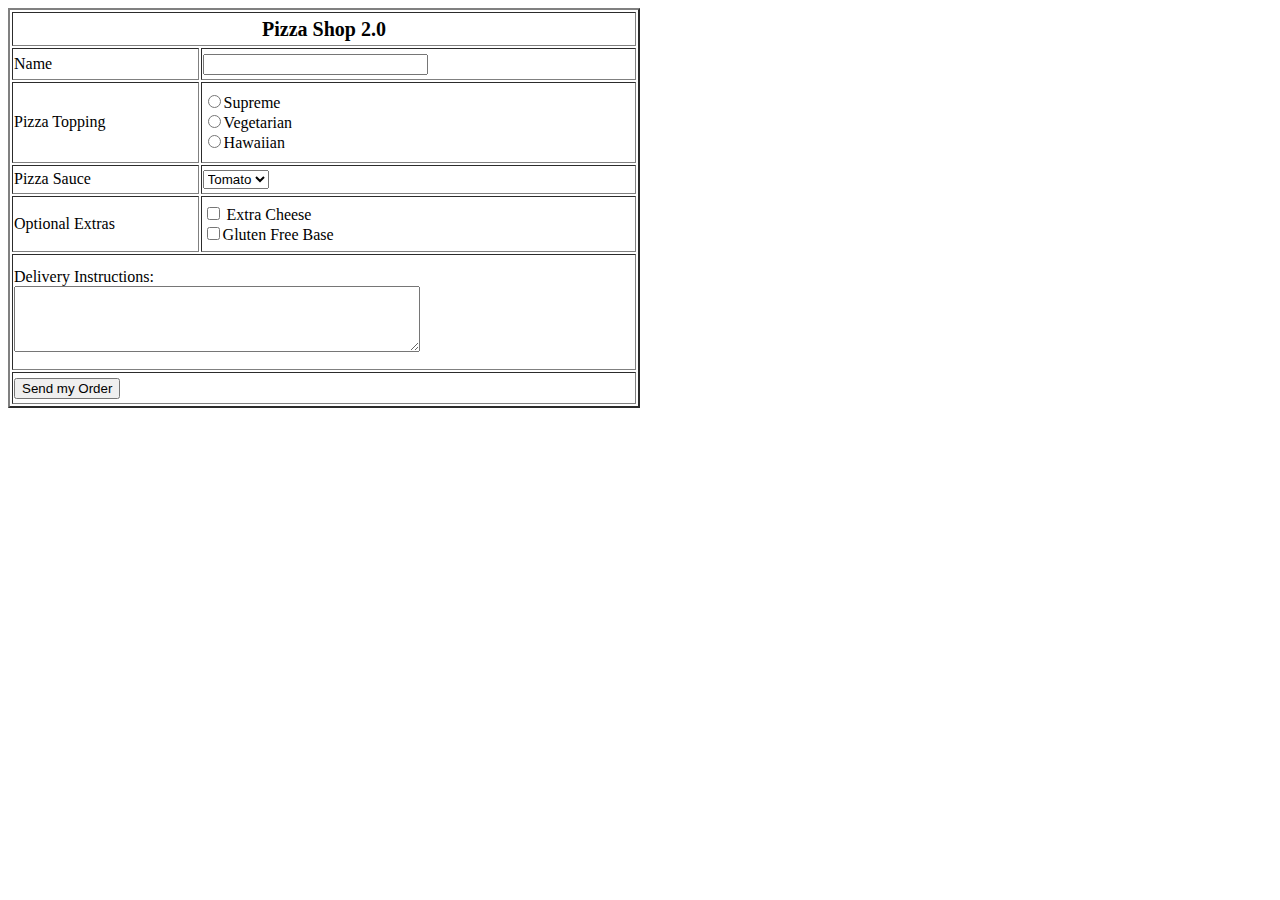
<file: laba3/index.html>
<!DOCTYPE html>
<html lang="en">
	<head>
		<meta charset="UTF-8" />
		<meta http-equiv="X-UA-Compatible" content="IE=edge" />
		<meta name="viewport" content="width=device-width, initial-scale=1.0" />
		<title>laba3</title>
		<style>
			table {
				height: 400px;
				width: 50%;
			}
			.head {
				font-weight: bold;
				text-align: center;
				font-size: 20px;
			}
			.zona {
				height: 60px;
				width: 400px;
			}
		</style>
	</head>
	<body>
		<form>
			<table border="2">
				<tr>
					<td class="head" colspan="2">Pizza Shop 2.0</td>
				</tr>
				<tr>
					<td width="30%">Name</td>
					<td width="70%"><input name="name" size="25" /></td>
				</tr>
				<tr>
					<td width="30%">Pizza Topping</td>
					<td width="70%">
						<input
							type="radio"
							name="topping"
							value="Supreme"
						/>Supreme<br />
						<input
							type="radio"
							name="topping"
							value="Vegetarian"
						/>Vegetarian<br />
						<input
							type="radio"
							name="topping"
							value="Hawaiian"
						/>Hawaiian<br />
					</td>
				</tr>
				<tr>
					<td width="30%">Pizza Sauce</td>
					<td width="70%">
						<select name="sauce">
							<option value="Tomato" selected>Tomato</option>
							<option value="Fish">Fish</option>
							<option value="Meat">Meat</option>
						</select>
					</td>
				</tr>
				<tr>
					<td width="30%">Optional Extras</td>
					<td width="70%">
						<input
							type="checkbox"
							name="extras"
							value="Extra Cheese"
						/>
						Extra Cheese<br />
						<input
							type="checkbox"
							name="extras"
							value="Gluten Free Base"
						/>Gluten Free Base<br />
					</td>
				</tr>
				<tr>
					<td colspan="2">
						Delivery Instructions:<br /><textarea
							class="zona"
						></textarea>
					</td>
				</tr>
				<tr>
					<td colspan="2">
						<button>Send my Order</button>
					</td>
				</tr>
			</table>
		</form>
	</body>
</html>
</file>
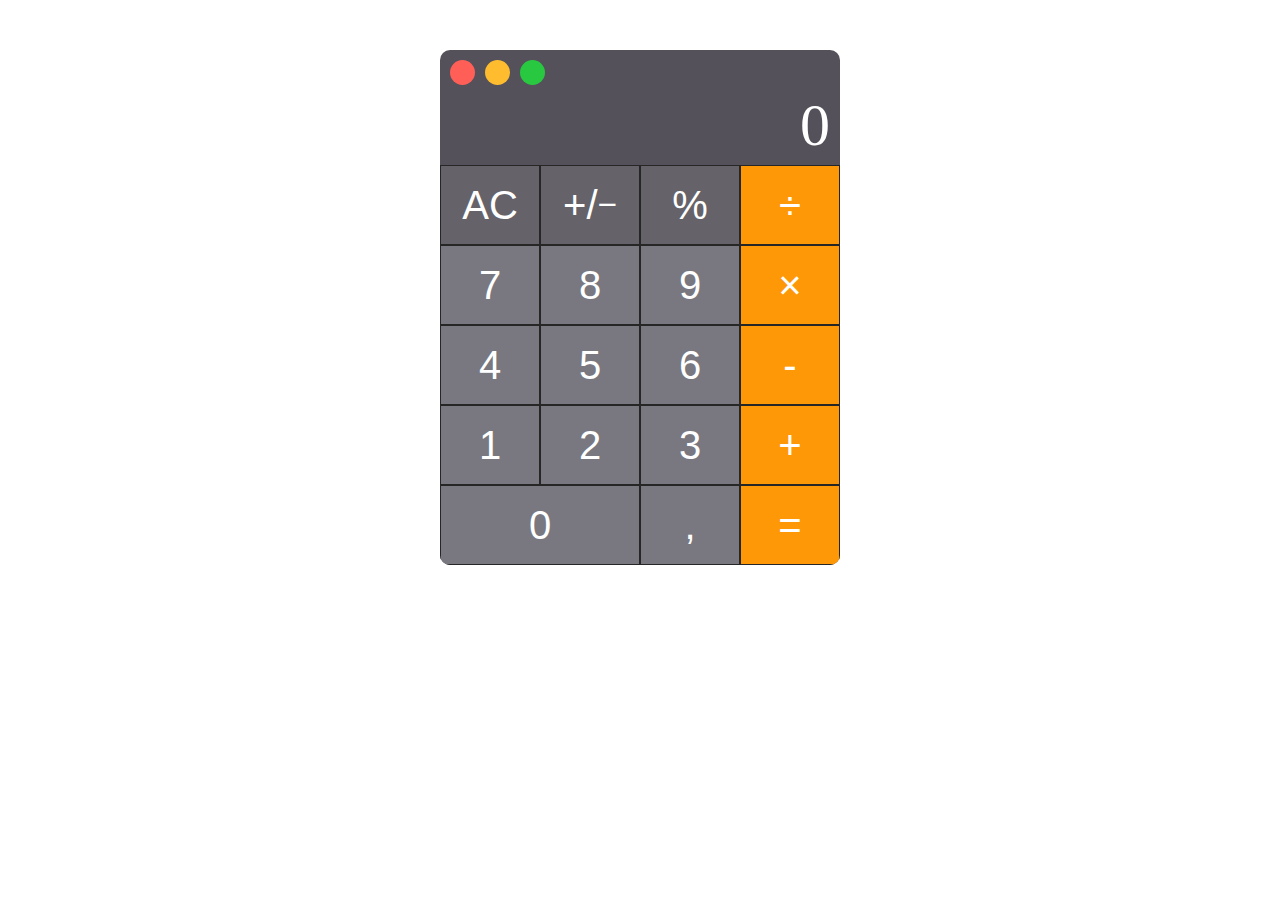
<file: laba4/1/calc/index.html>
<!DOCTYPE html>
<html lang="en">
<head>
    <meta charset="UTF-8">
    <link rel="stylesheet" href="style.css">
    <title>Calculator</title>
</head>

<body>

<div class="calculator">

    <div class="circles">
        <div class="circle red"></div>
        <div class="circle yellow"></div>
        <div class="circle green"></div>
    </div>

    <div class="calculator-display">0</div>

    <div class="digit-keys">
        <button class="button black">AC</button>
        <button class="button black">+/<sub>−</sub></button>
        <button class="button black">%</button>
        <button class="button orange">÷</button>
        <button class="button">7</button>
        <button class="button">8</button>
        <button class="button">9</button>
        <button class="button orange">×</button>
        <button class="button">4</button>
        <button class="button">5</button>
        <button class="button">6</button>
        <button class="button orange">-</button>
        <button class="button">1</button>
        <button class="button">2</button>
        <button class="button">3</button>
        <button class="button orange">+</button>
        <button class="button zero">0</button>
        <button class="button">,</button>
        <button class="button orange">=</button>
    </div>

</div>

</body>

</html>
</file>
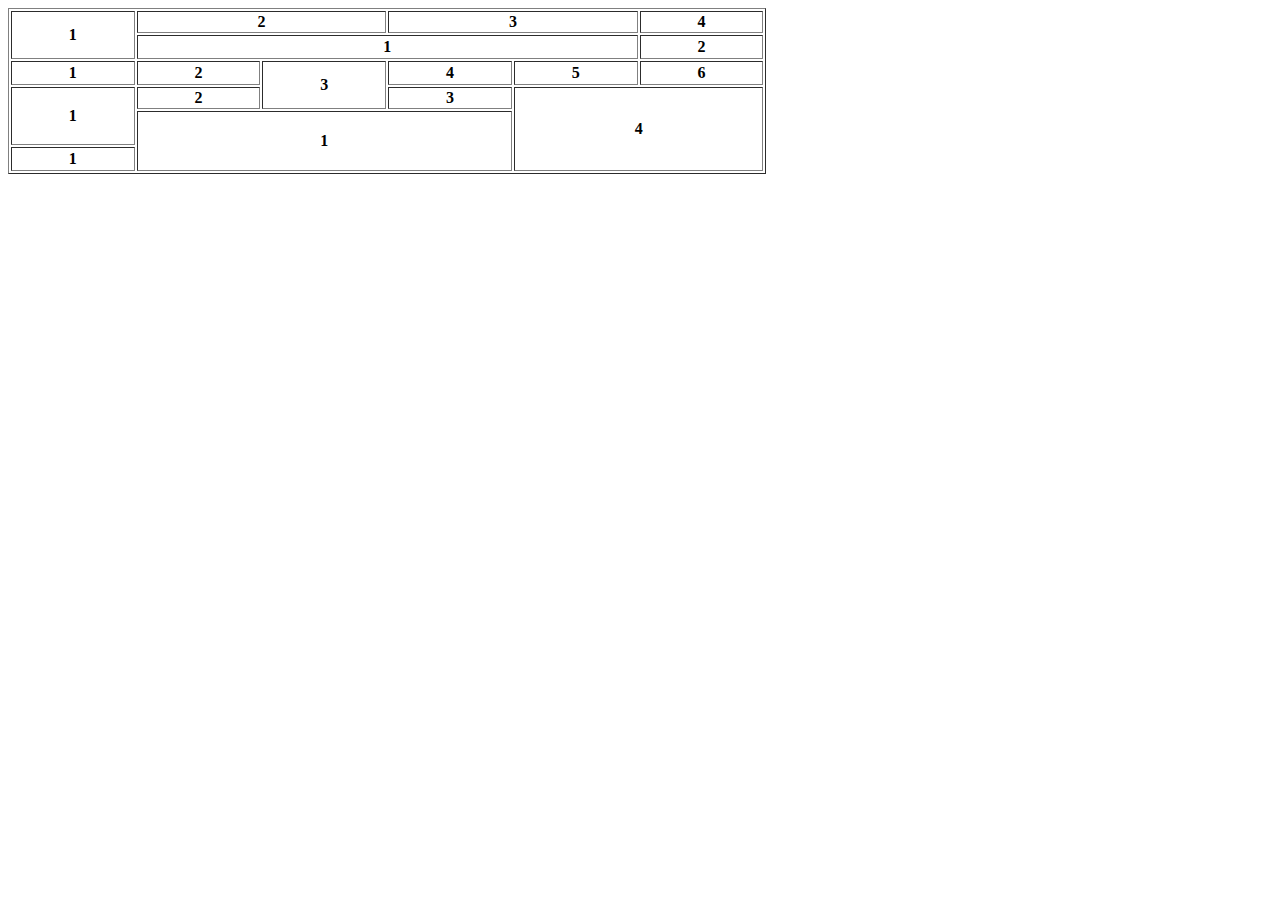
<file: laba2.htm>
<!DOCTYPE html>
<html lang="ua">
<head>
<meta charset="utf-8">
<title>Лабораторна робота №2</title>
</head>
<body>
<table border="1" width="60%">
    <tr height =  "20" >
        <th rowspan="2"  height =  "20">1</th><th colspan="2">2</th><th colspan="2">3</th>
        <th>4</th>
    </tr>
    <tr height =  "20">
        <th colspan="4" height =  "20">1</th><th>2</th>
    </tr>
    <tr>
        <th height =  "20">1</th><th>2</th><th rowspan="2">3</th>
        <th>4</th><th>5</th><th>6</th>
    </tr>
    <tr>
        <th rowspan="2"  height =  "20">1</th><th>2</th><th >3</th>
        <th rowspan="3" colspan="2" height =  "80" >4</th>
    </tr>
    <tr>
        <th rowspan="2" colspan="3" height =  "20">1</th>
        
    </tr>
    <tr>
        <th height =  "20">1</th>
        
    </tr>

</table>


</body>
</html>
</file>
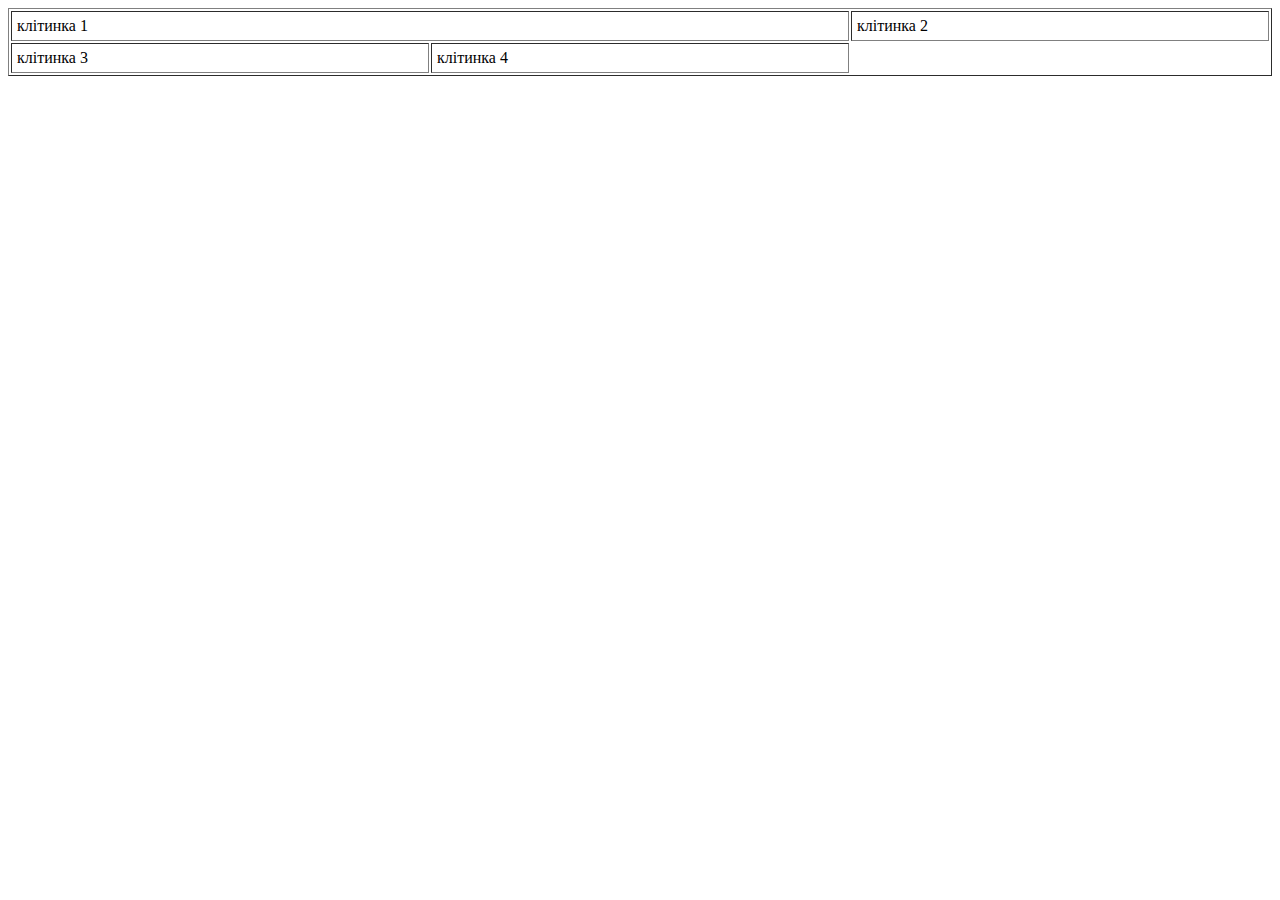
<file: test.html>
<!DOCTYPE html>
  <html>
        <head>
          <title> Неправильне  використання colspan </title>
        </head>
        <body>
          <table border =  "1" cellpadding = "5" width = "100%">
            <tr>
              <td colspan =  "2"> клітинка 1 </td>
              <td> клітинка 2 </td>
            </tr>
            <tr>
              <td> клітинка 3 </td>
              <td> клітинка 4 </td>
            </tr>
          </table>
        </body>
  </html>
</file>
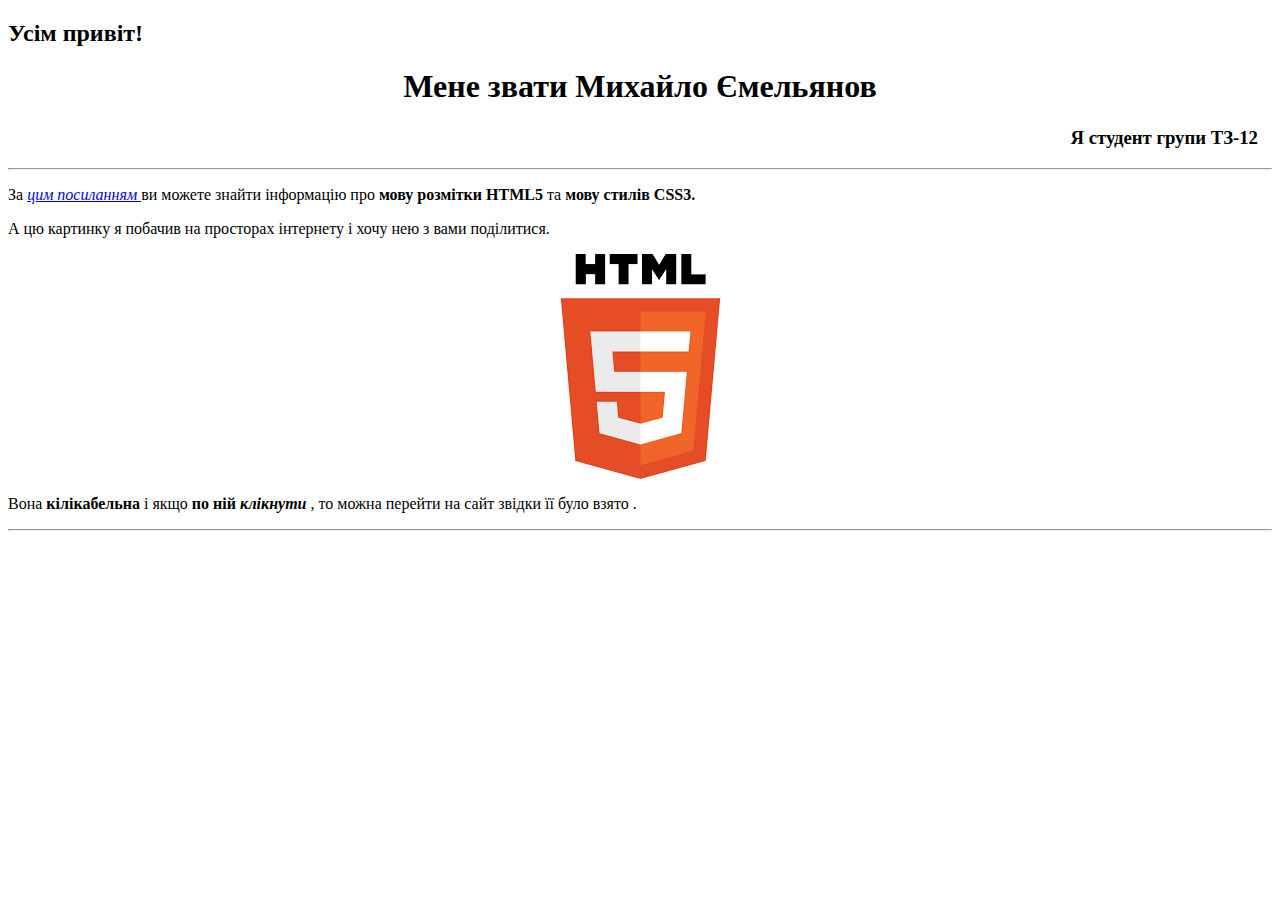
<file: laba1/laba1.htm>
<!DOCTYPE html>
<html lang="ua">
<head>
<meta charset="utf-8">
<title>Лабораторна робота №1</title>
</head>
<body>
<p><h2>Усім привіт!</h1></p>
<p ><h1 style="text-align: center;">Мене звати Михайло Ємельянов</h1></p>
<p><h3 style="text-align: right;"><b>Я студент групи ТЗ-12&nbsp;&nbsp;&nbsp;</b></h3></p>
<hr>
<p>За <a href="http://howtocodeinhtml.com/" target="_blank"> <i>цим посиланням </i></a> ви можете  знайти інформацію про <b>мову розмітки  HTML5</b> та <b>мову  стилів  СSS3.</p></b>
<p> А цю  картинку я побачив на просторах інтернету і хочу  нею з вами поділитися.</p>
<center><a href="https://ru.wikipedia.org/wiki/HTML" target="_blank" ><img src="[data-uri]" alt="img" align="center"></a></center>


<p>Вона <b>кілікабельна</b> і якщо <b>по ній <i>клікнути </b></i>, то  можна перейти  на сайт звідки  її було взято .</p>
<hr>
</body>
</html>
</file>
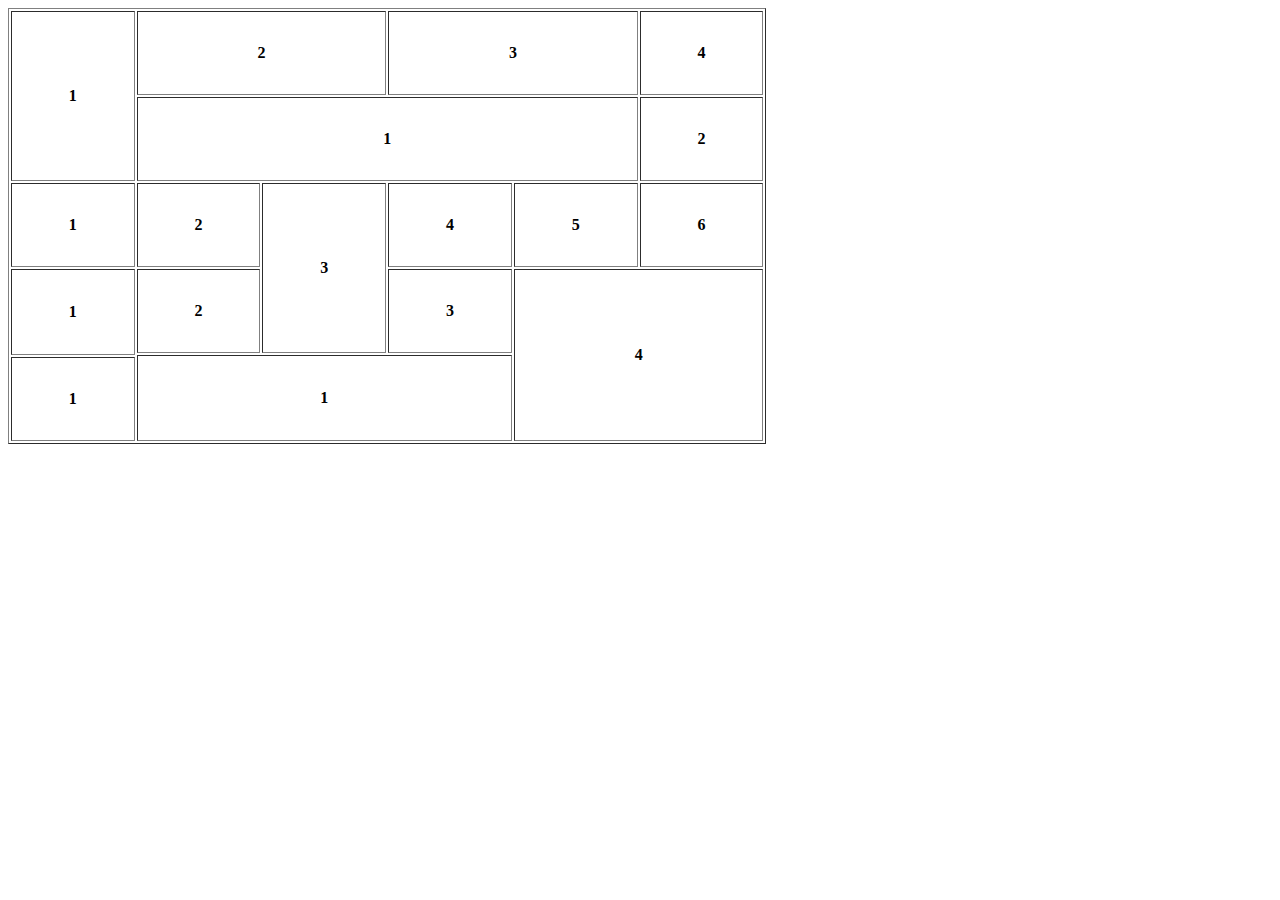
<file: laba2/laba2.html>
<!DOCTYPE html>
<html lang="ua">
<head>
<meta charset="utf-8">
<title>Лабораторна робота №2</title>
<link rel="stylesheet" href="style.css">
</head>
<body>
<table border="1" width="60%">
    <tr>
        <th rowspan="2">1</th><th colspan="2">2</th><th colspan="2">3</th>
        <th>4</th>
    </tr>
    <tr >
        <th colspan="4" height =  "20">1</th><th>2</th>
    </tr>
    <tr>
        <th>1</th><th>2</th><th rowspan="2">3</th>
        <th>4</th><th>5</th><th>6</th>
    </tr>
    <tr>
        <th rowspan="2">1</th><th>2</th><th >3</th>
        <th rowspan="3" colspan="2" class="hg" >4</th>
    </tr>
    <tr>
        <th rowspan="2" colspan="3">1</th>
        
    </tr>
    <tr>
        <th>1</th>
        
    </tr>

</table>


</body>
</html>
</file>
<file: laba4/1/calc/style.css>
body {
    margin: 0;
    line-height: 1;
    color: white;
}

.calculator {
    width: 400px;
    margin: 50px auto;
    border-radius: 10px;
    overflow: hidden;
    background-color: #54515a;
}

.circles {
    display: flex;
}

.circle {
    width: 25px;
    height: 25px;
    margin: 10px 0 0 10px;
    border-radius: 50%;
    cursor: pointer;
}

.red {
    background-color: #ff5f57;
}

.yellow {
    background-color: #febc2e;
}

.green {
    background-color: #28c840;
}

.calculator-display {
    padding: 10px;
    text-align: right;
    font-size: 60px;
}

.digit-keys {
    display: flex;
    flex-wrap: wrap;
}

.button {
    width: 100px;
    height: 80px;
    display: flex;
    justify-content: center;
    align-items: center;
    font-size: 40px;
    color: inherit;
    background-color: #797880;
    cursor: pointer;
    border: 1px solid #262626;
}

.black {
    background-color: #656369;
}

.orange {
    background-color: #fe9807;
}

.zero {
    width: 200px;
}
</file>
<file: laba2/style.css>
th
{
    height: 80px;
}
</file>
